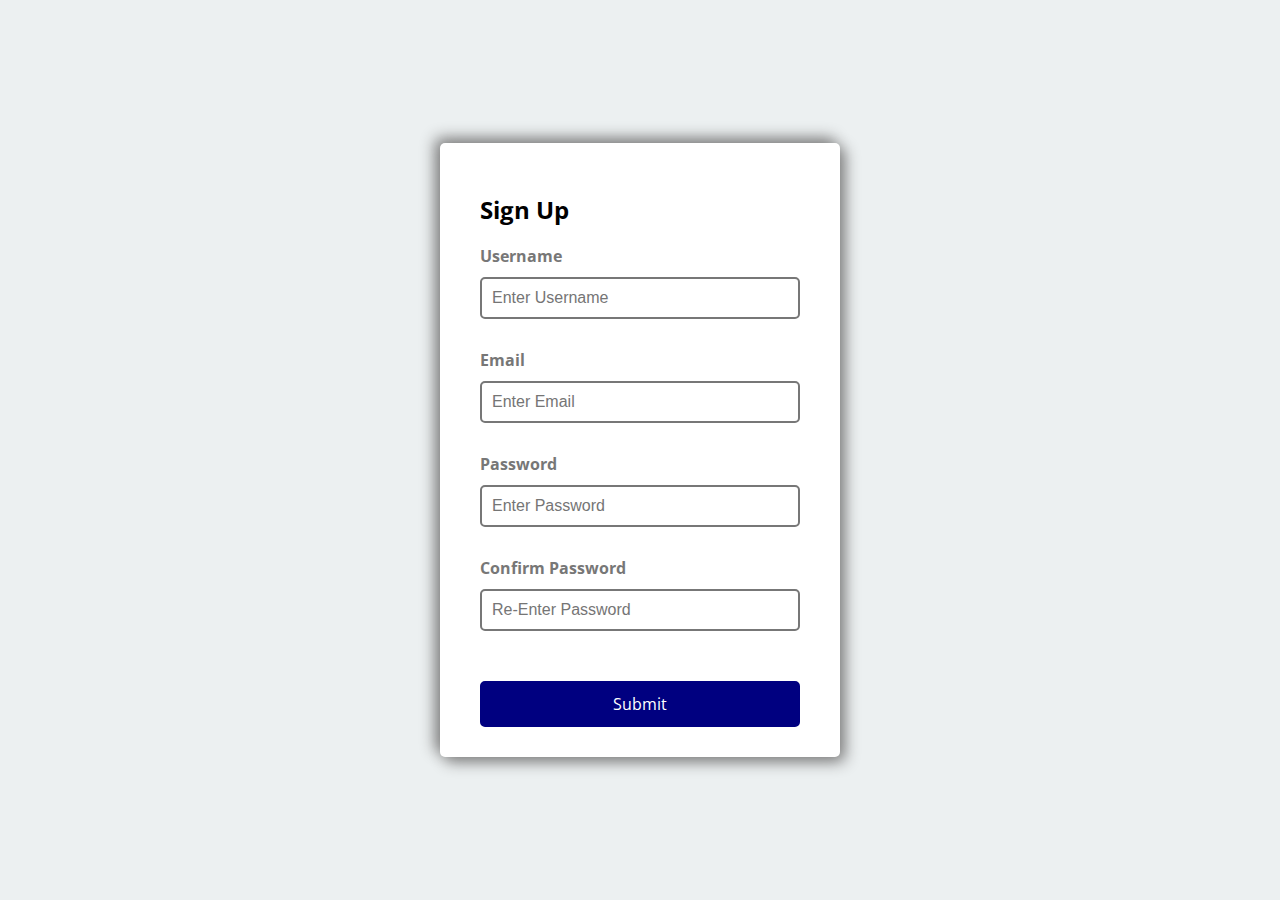
<file: Project 1/Index.html>
<!DOCTYPE html>
<html lang="en">
<head>
    <meta charset="UTF-8">
    <meta http-equiv="X-UA-Compatible" content="IE=edge">
    <meta name="viewport" content="width=device-width, initial-scale=1.0">
    <link rel="stylesheet" href="style.css">
    <title>HTML Form</title>
</head>
<body>
    <div class="container">
        <form action="" id="form" class="form">
            <h2>Sign Up</h2>
            <div class="form-control">
                <label for="username">Username</label>
                <input type="text" id="username" placeholder="Enter Username">
                <small>Error Message</small>
            </div>
            <div class="form-control">
                <label for="email">Email</label>
                <input type="text" id="email" placeholder="Enter Email">
                <small>Error Message</small>
            </div>
            <div class="form-control">
                <label for="password">Password</label>
                <input type="password" id="password" placeholder="Enter Password">
                <small>Error Message</small>
            </div>
            <div class="form-control">
                <label for="password2">Confirm Password</label>
                <input type="password" id="password2" placeholder="Re-Enter Password">
                <small>Error Message</small>
            </div>
            <button>Submit</button>
        </form>


    </div>
   
    <script src="script.js"></script>
</body>
</html>
</file>
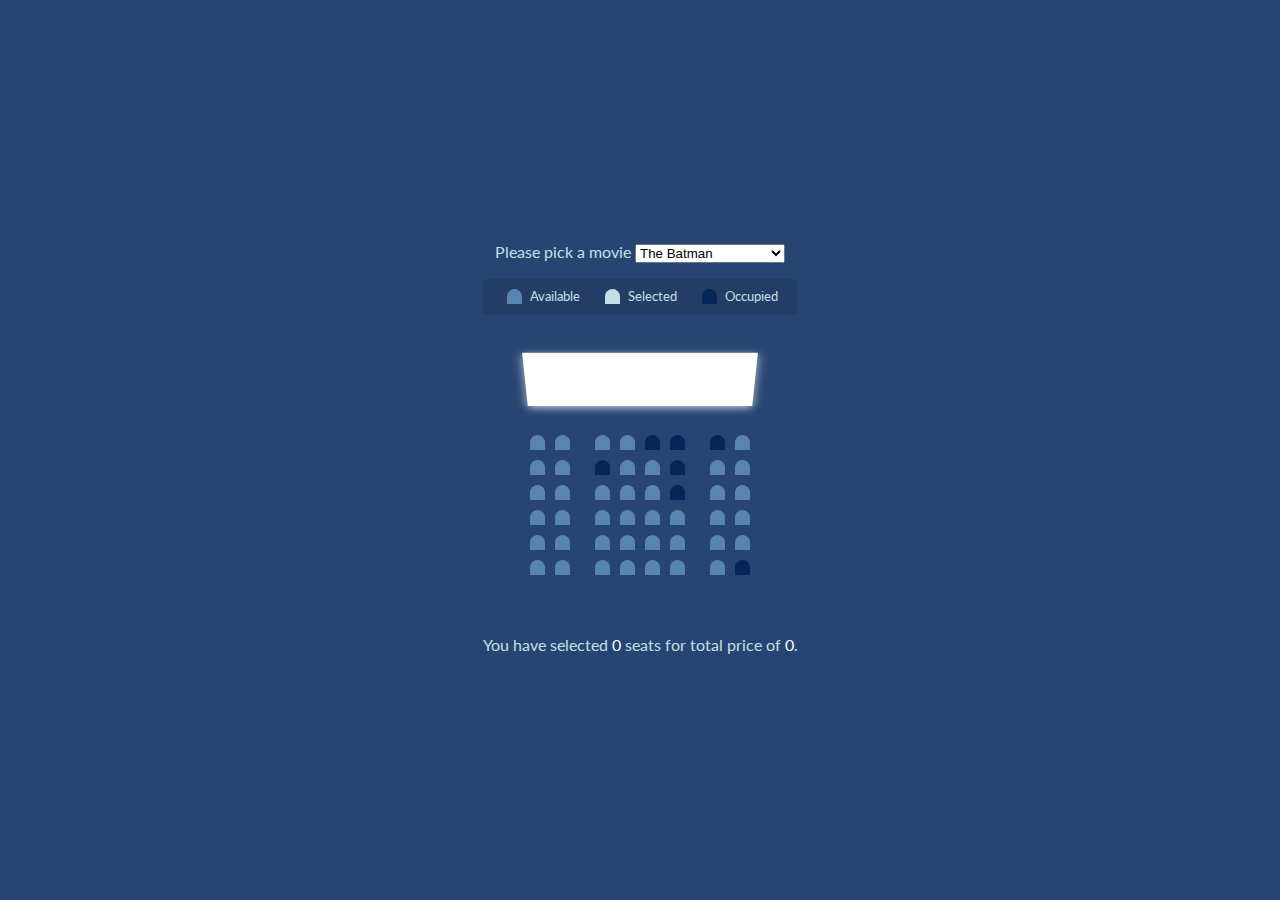
<file: Project 2/Index.html>
<!DOCTYPE html>
<html lang="en">
<head>
    <meta charset="UTF-8">
    <meta http-equiv="X-UA-Compatible" content="IE=edge">
    <meta name="viewport" content="width=device-width, initial-scale=1.0">
    <link rel="stylesheet" href="style.css">
    <title>Movie Seat Theatre</title>
</head>
<body>
    <!-- Container for Movies -->
    <div class="movie-theatre">
        <label for="movie">Please pick a movie</label>
        <select id="movie">
            <option value="10">The Batman</option>
            <option value="15">Top Gun 2</option>
            <option value="20">Mission: Impossible 7</option>
            <option value="12">No Time to Die</option>
            <option value="17">Star Wars</option>
        </select>
    </div>
    <ul class="showcase">
        <li>    
            <div class="seat"></div>
            <small>Available</small>
        </li>
        <li>    
            <div class="seat selected"></div>
            <small>Selected</small>
        </li>
        <li>    
            <div class="seat occupied"></div>
            <small>Occupied</small>
        </li>
    </ul>

        <!-- Container for seats-->
        <div class="container">
            <!-- Class to Show Movie Screen-->
            <div class="screen"></div>
            <!-- 6 Rows x 8 Cols -->
            <div class="row">
                <div class="seat"></div>
                <div class="seat"></div>
                <div class="seat"></div>
                <div class="seat"></div>
                <div class="seat occupied"></div>
                <div class="seat occupied"></div>
                <div class="seat occupied"></div>
                <div class="seat"></div>
            </div>
            <div class="row">
                <div class="seat"></div>
                <div class="seat"></div>
                <div class="seat occupied"></div>
                <div class="seat"></div>
                <div class="seat"></div>
                <div class="seat occupied"></div>
                <div class="seat"></div>
                <div class="seat"></div>
            </div>
            <div class="row">
                <div class="seat"></div>
                <div class="seat"></div>
                <div class="seat"></div>
                <div class="seat"></div>
                <div class="seat"></div>
                <div class="seat occupied"></div>
                <div class="seat"></div>
                <div class="seat"></div>
            </div>
            <div class="row">
                <div class="seat"></div>
                <div class="seat"></div>
                <div class="seat"></div>
                <div class="seat"></div>
                <div class="seat"></div>
                <div class="seat"></div>
                <div class="seat"></div>
                <div class="seat"></div>
            </div>
            <div class="row">
                <div class="seat"></div>
                <div class="seat"></div>
                <div class="seat"></div>
                <div class="seat"></div>
                <div class="seat"></div>
                <div class="seat"></div>
                <div class="seat"></div>
                <div class="seat"></div>
            </div>
            <div class="row">
                <div class="seat"></div>
                <div class="seat"></div>
                <div class="seat"></div>
                <div class="seat"></div>
                <div class="seat"></div>
                <div class="seat"></div>
                <div class="seat"></div>
                <div class="seat occupied"></div>
            </div>
        </div>

        <p class="text">You have selected <span id="count">0</span> seats for total price of <span id="total">0</span>.</p>

    </ul>
    <script src="script.js"></script>
</body>
</html>
</file>
<file: Project 1/style.css>
@import url('https://fonts.googleapis.com/css2?family=Open+Sans&display=swap');

*{
    box-sizing: border-box;
    }
    :root{
        --success-color:green;
        --error-color:orangered;
    }
    body{
        font-family: 'Open Sans', sans-serif;
        background-color:#ecf0f1 ;
        display: flex;
        align-items: center;
        justify-content: center;
        min-height: 100vh;
        margin: 0;
        
    }
    
    h1{
        text-align: center;
        margin: 0 0 20px;
    }
    .form{
        padding: 30px 40px;
    }
    .container{
        background-color: white;
        box-shadow: 5px 5px 15px grey,-5px -5px 15px grey ;
        width: 400px;
     
        border-radius: 5px;
    
    }
    
    .form-control{
        padding-bottom: 20px;
        margin-bottom: 10px;
        position: relative;
        
    }
    .form-control label{
    display: block;
    color: #777;
    margin-bottom: 10px;
    font-weight: bold;
    }
    
    .form-control input{
        display: block;
        width: 100%;
        padding: 10px;
        font-size: 16px;
        border: 2px solid #777;
        border-radius: 5px;
    
    }
    .form-control input:focus{
        outline: 0;
        border-color: grey;
    }
    .form-control.success input{
        border-color: var(--success-color);
    }
    .form-control.error input{
        border-color: var(--error-color);
    }
    .form-control small{
        color: var(--error-color);
        position: absolute;
        left: 10px;
        top: 75px;
        visibility: hidden;
    }
    .form-control.success small{
        color: var(--success-color);
        position: absolute;
        left: 10px;
        top: 75px;
        visibility: visible;
    }
    .form-control.error small{
        visibility: visible;
    }
    .form button{
        cursor: pointer;
        background-color: navy;
        border: 2px solid navy;
        color: white;
        border-radius: 5px;
        padding: 10px;
        width: 100%;
        font-size: 16px;
        margin-top: 20px;
        font-family: 'Open Sans', sans-serif;
    }
</file>
<file: Project 2/style.css>
@import url('https://fonts.googleapis.com/css2?family=Lato&display=swap');

* {
    box-sizing: border-box;

}

body {
    background-color: #274472;
    display: flex;
    flex-direction: column;
    color: #C3E0E5;
    align-items: center;
    justify-content: center;
    height: 100vh;
    font-family: 'Lato', sans-serif;
    margin: 0;

}

.movie-container {
    margin: 20px 0;

}

.movie-container select {
    background-color: white;
    border: 0;
    border-radius: 5px;
    font-size: 16px;
    margin-left: 10px;
    padding: 5px 15px 5px 15px;
    appearance: none;
    -moz-appearance: none;
    -webkit-appearance: none;
    
}

.seat {
    background-color: #5885AF;
    height: 15px;
    width: 15px;
    margin: 5px;
    border-top-left-radius: 10px;
    border-top-right-radius: 10px;
    
}

.seat.selected {
    background-color: #C3E0E5;
}

.seat.occupied {
    background-color: #062558;
}

.seat:nth-of-type(2) {
    margin-right: 20px;

}

.seat:nth-last-of-type(2) {
    margin-left: 20px;

}

.seat:not(.occupied):hover {
    cursor: pointer;
    transform: scale(1.25);

}

.showcase .seat:not(.occupied):hover {
    cursor: default;
    transform: scale(1);

}

.showcase {
    background-color: rgba(0,0,0,0.1);
    padding: 5px 10px;
    border-radius: 5px;
    list-style-type: none;
    display: flex;
    justify-content: space-between;

}

.showcase li {
    display: flex;
    align-items: center;
    justify-content: center;
    margin: 0 10px;

}

.showcase li small {
    margin-left: 3px;

}



.row {
    display: flex;

}

.screen {
    background-color: white;
    height: 70px;
    width: 100%;
    margin: 15px 0;
    transform: rotateX(-45deg);
    box-shadow: 0 3px 10px rgba(255, 255, 255, 0.7);

}

.container {
    perspective: 1000px;
    margin-bottom: 50px;

}

p.text {
    margin: 5px 0;
}

p.text span {
    color: white;
}
</file>
